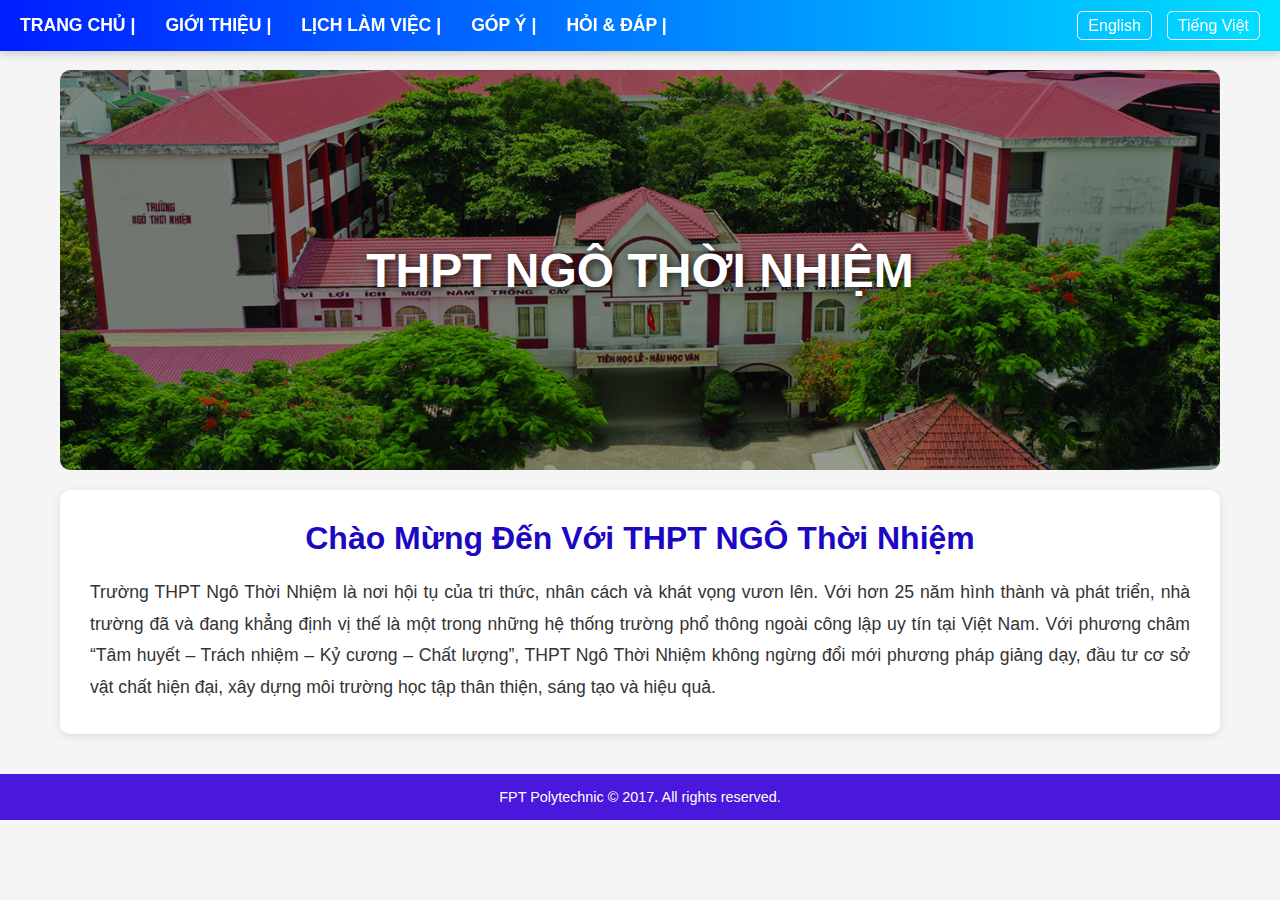
<file: index.html>
<!DOCTYPE html>
<html lang="vi">

<head>
    <meta charset="UTF-8">
    <meta name="viewport" content="width=device-width, initial-scale=1.0">
    <link rel="stylesheet" href="style.css">
    <title>THPT NGÔ THỜI  NHIỆM </title>
</head>

<body>
    <div class="container">
        <!-- Header -->
        <div class="header">
            <img src="ntn.jpg" alt="Logo Trường">
            <div class="company-info">
                <h1>THPT NGÔ THỜI NHIỆM</h1>
            </div>
        </div>

        <!-- Menu Điều Hướng -->
        <div class="nav">
            <ul class="menu">
                <li><a href="#" onclick="showHome(event)">Trang Chủ |</a></li>
                <li><a href="#" onclick="loadPage(event, 'gioithieu.html')">Giới Thiệu |</a></li>
                <li><a href="#" onclick="loadPage(event, 'lichlamviec.html')">Lịch Làm Việc |</a></li>
                <li><a href="#" onclick="loadPage(event, 'gopy.html')">Góp Ý |</a></li>
                <li><a href="#" onclick="loadPage(event, 'hoidap.html')">Hỏi & Đáp |</a></li>
            </ul>
            <div class="nav-right">
                <ul class="language">
                    <li><a href="#" onclick="changeLanguage('en')">English</a></li>
                    <li><a href="#" onclick="changeLanguage('vi')">Tiếng Việt</a></li>
                </ul>
            </div>
        </div>

        <!-- Phần Giới Thiệu (Mặc định) -->
        <div id="intro">
            <h2>Chào Mừng Đến Với THPT NGÔ Thời Nhiệm</h2>
            <p>
                Trường THPT Ngô Thời Nhiệm là nơi hội tụ của tri thức, nhân cách và khát vọng vươn lên. Với hơn 25 năm hình thành và phát triển, nhà trường đã và đang khẳng định vị thế là một trong những hệ thống trường phổ thông ngoài công lập uy tín tại Việt Nam.

Với phương châm “Tâm huyết – Trách nhiệm – Kỷ cương – Chất lượng”, THPT Ngô Thời Nhiệm không ngừng đổi mới phương pháp giảng dạy, đầu tư cơ sở vật chất hiện đại, xây dựng môi trường học tập thân thiện, sáng tạo và hiệu quả.
            </p>
        </div>

        <!-- Iframe để hiển thị nội dung khi nhấn menu -->
        <iframe id="contentFrame" src="" width="100%" height="600px" style="border:none; display: none;"></iframe>
    </div>

    <!-- Footer -->
    <footer>
        FPT Polytechnic © 2017. All rights reserved.
    </footer>

    <!-- JavaScript -->
    <script>
        // Đặt lại trạng thái khi trang được tải
        window.onload = function () {
            document.getElementById("contentFrame").style.display = "none";
            document.getElementById("intro").style.display = "block";
        };

        function loadPage(event, page) {
            event.preventDefault(); // Ngăn chặn tải trang mới

            // Ẩn phần intro và hiển thị iframe
            document.getElementById("intro").style.display = "none";
            let iframe = document.getElementById("contentFrame");
            iframe.style.display = "block";
            iframe.src = page;
        }

        function showHome(event) {
            event.preventDefault(); // Ngăn chặn tải trang mới

            // Ẩn iframe và hiển thị phần intro
            document.getElementById("contentFrame").style.display = "none";
            document.getElementById("intro").style.display = "block";
        }

        function changeLanguage(language) {
            alert('Language changed to ' + language);
        }
    </script>
</body>

</html>
</file>
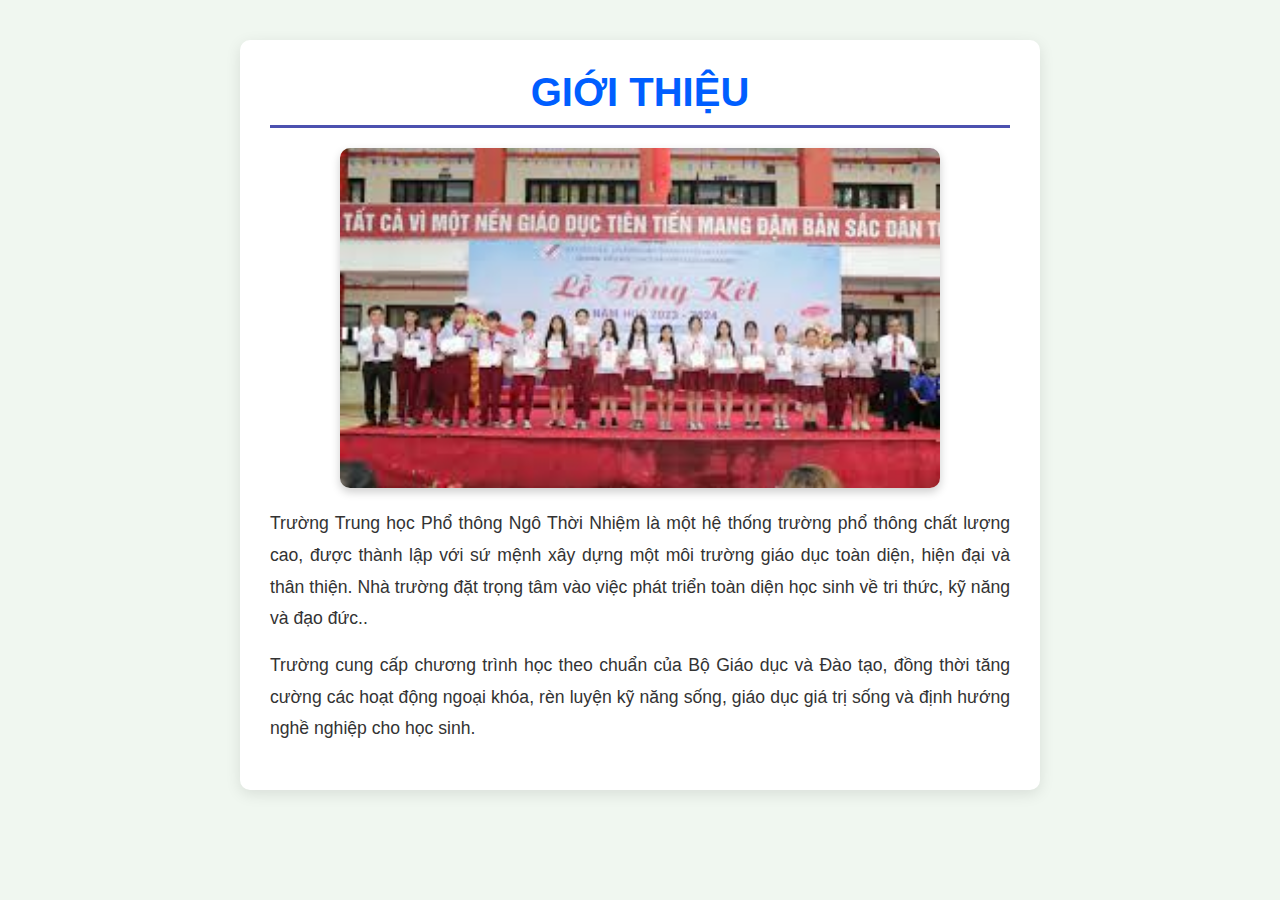
<file: gioithieu.html>
<!DOCTYPE html>
<html lang="vi">

<head>
    <meta charset="UTF-8">
    <meta name="viewport" content="width=device-width, initial-scale=1.0">
    <link rel="stylesheet" href="gioithieu.css">
    <title>Giới Thiệu - THPT NGÔ THỜI NHIỆM</title>
</head>

<body>
    <div class="container">
        <h1>GIỚI THIỆU</h1>
        <img src="hinh1.jpg" alt="Học sinh THPT NGÔ THỜI NHIỆM">
        <p>Trường Trung học Phổ thông Ngô Thời Nhiệm là một hệ thống trường phổ thông chất lượng cao, được thành lập với sứ mệnh xây dựng một môi trường giáo dục toàn diện, hiện đại và thân thiện. Nhà trường đặt trọng tâm vào việc phát triển toàn diện học sinh về tri thức, kỹ năng và đạo đức..</p>
        <p>Trường cung cấp chương trình học theo chuẩn của Bộ Giáo dục và Đào tạo, đồng thời tăng cường các hoạt động ngoại khóa, rèn luyện kỹ năng sống, giáo dục giá trị sống và định hướng nghề nghiệp cho học sinh.
        </p>
    </div>
</body>

</html>
</file>
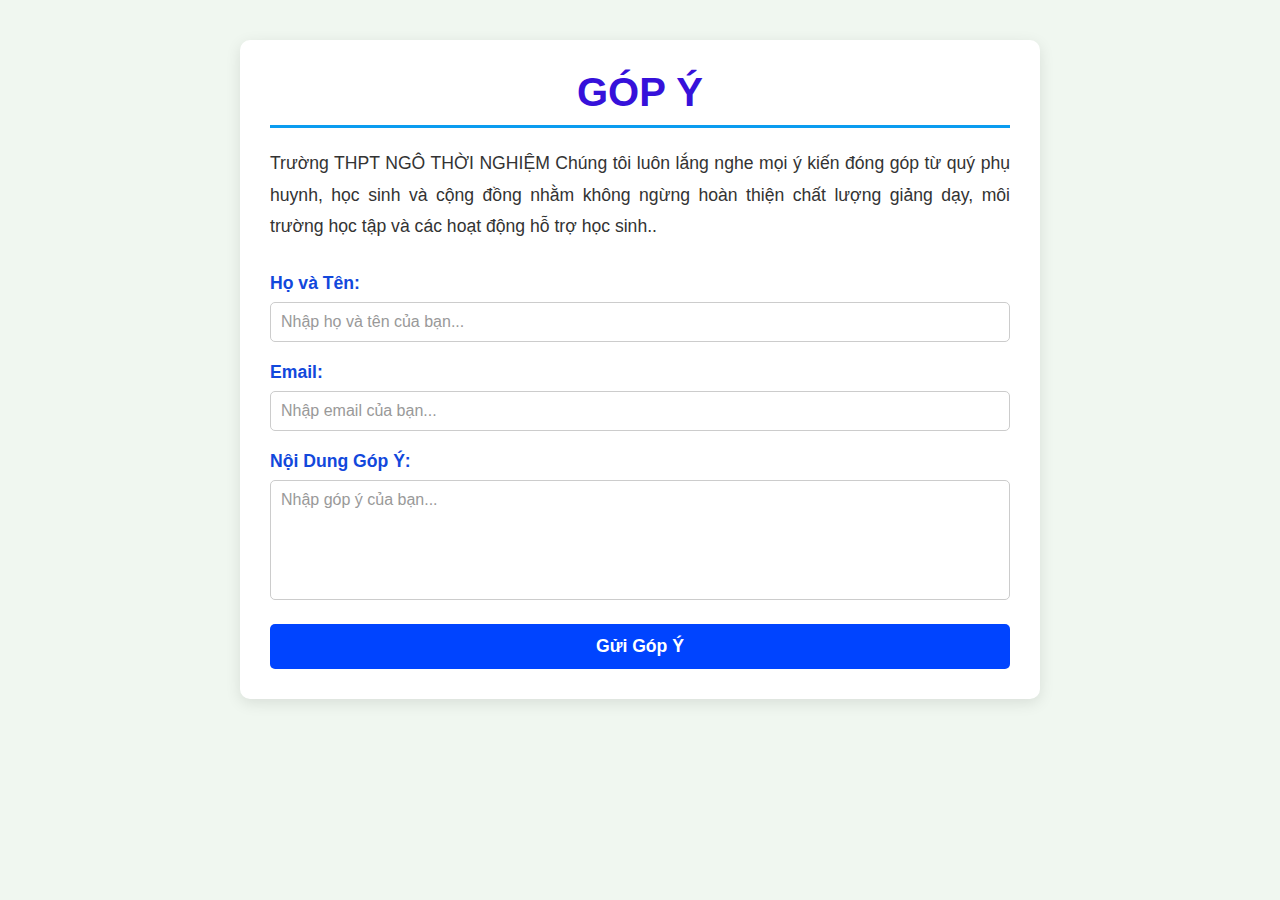
<file: gopy.html>
<!DOCTYPE html>
<html lang="vi">

<head>
    <meta charset="UTF-8">
    <meta name="viewport" content="width=device-width, initial-scale=1.0">
    <link rel="stylesheet" href="gopy.css">
    <title>Góp Ý - THPT NGÔ THỜI NGHIỆM</title>
</head>

<body>
    <div class="container">
        <h1>GÓP Ý</h1>
        <p>Trường THPT NGÔ THỜI NGHIỆM Chúng tôi luôn lắng nghe mọi ý kiến đóng góp từ quý phụ huynh, học sinh và cộng đồng nhằm không ngừng hoàn thiện chất lượng giảng dạy, môi trường học tập và các hoạt động hỗ trợ học sinh..</p>

        <form action="thanku.html" method="get">
            <div class="form-group">
                <label for="name">Họ và Tên:</label>
                <input type="text" id="name" name="name" placeholder="Nhập họ và tên của bạn..." required>
            </div>
            <div class="form-group">
                <label for="email">Email:</label>
                <input type="email" id="email" name="email" placeholder="Nhập email của bạn..." required>
            </div>
            <div class="form-group">
                <label for="message">Nội Dung Góp Ý:</label>
                <textarea id="message" name="message" placeholder="Nhập góp ý của bạn..." required></textarea>
            </div>
            <button type="submit">Gửi Góp Ý</button>
        </form>
    </div>
</body>

</html>
</file>
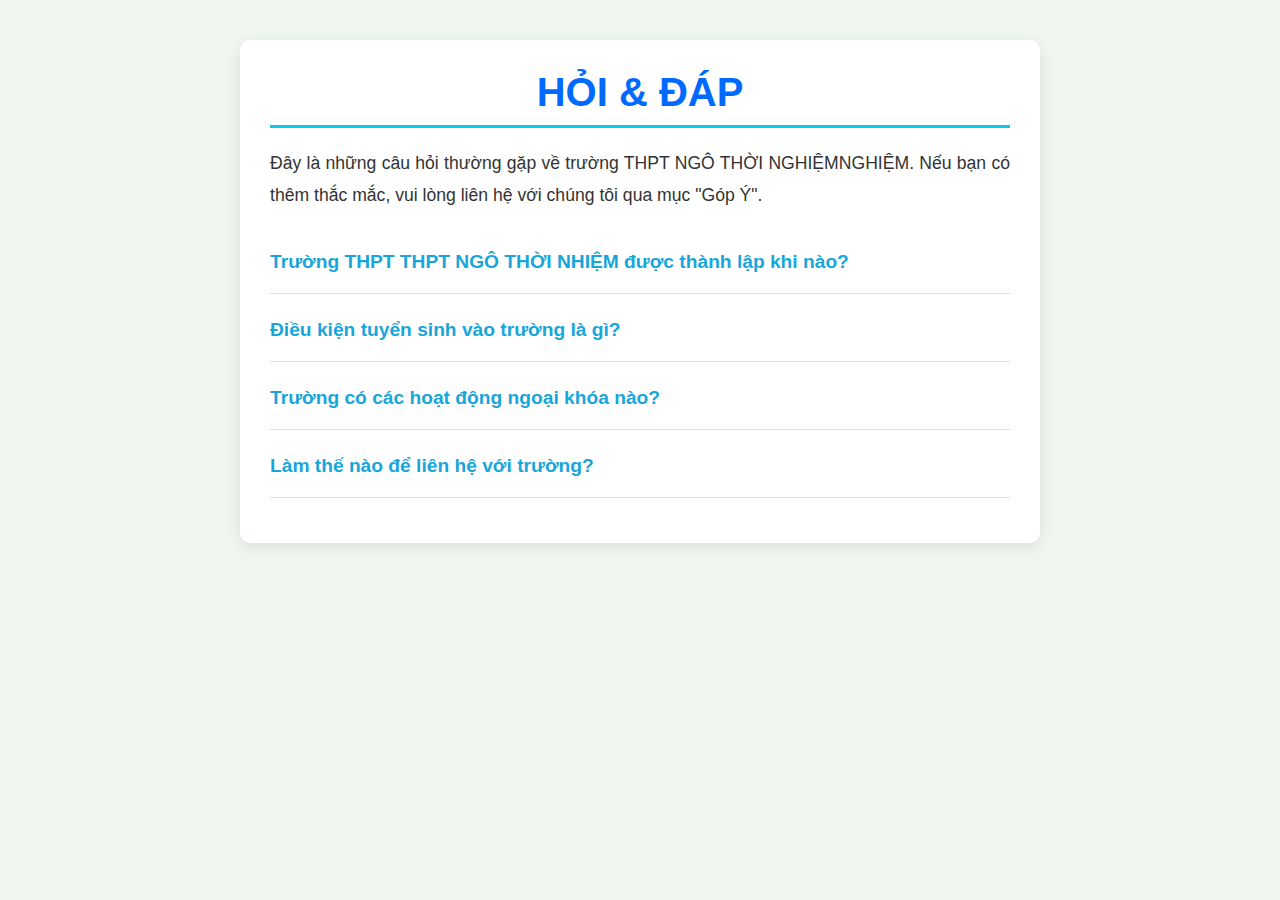
<file: hoidap.html>
<!DOCTYPE html>
<html lang="vi">

<head>
    <meta charset="UTF-8">
    <meta name="viewport" content="width=device-width, initial-scale=1.0">
    <link rel="stylesheet" href="hoidap.css">
    <title>Hỏi & Đáp - THPT Mỹ Hương</title>
</head>

<body>
    <div class="container">
        <h1>HỎI & ĐÁP</h1>
        <p>Đây là những câu hỏi thường gặp về trường THPT NGÔ THỜI NGHIỆMNGHIỆM. Nếu bạn có thêm thắc mắc, vui lòng liên hệ với chúng
            tôi qua mục "Góp Ý".</p>

        <div class="faq">
            <div class="item">
                <h3>Trường THPT THPT NGÔ THỜI NHIỆM được thành lập khi nào?</h3>
                <p>​Trường THPT Ngô Thời Nhiệm được thành lập vào năm 1997 với cơ sở đầu tiên là Trường Tiểu học Dân lập Ngô Thời Nhiệm và Trường THCS Ngô Thời Nhiệm. Đến năm 2022, hệ thống trường đã tổ chức lễ kỷ niệm 25 năm thành lập và phát triển.</p>
            </div>
            <div class="item">
                <h3>Điều kiện tuyển sinh vào trường là gì?</h3>
                <p>Học sinh cần tốt nghiệp THCS và tham gia kỳ thi tuyển sinh do Sở Giáo dục và Đào tạo Sóc Trăng tổ
                    chức. Điểm xét tuyển sẽ dựa trên kết quả thi và học bạ.</p>
            </div>
            <div class="item">
                <h3>Trường có các hoạt động ngoại khóa nào?</h3>
                <p>Trường tổ chức nhiều hoạt động ngoại khóa như văn nghệ, thể thao, câu lạc bộ tiếng Anh, và các buổi
                    tham quan dã ngoại để phát triển kỹ năng toàn diện cho học sinh.</p>
            </div>
            <div class="item">
                <h3>Làm thế nào để liên hệ với trường?</h3>
                <p>Bạn có thể liên hệ qua email <strong>thptntnntn@gmail.com</strong> hoặc số điện thoại <strong>0299
                        123 4567</strong>. Ngoài ra, bạn cũng có thể gửi góp ý qua mục "Góp Ý" trên website.</p>
            </div>
        </div>
    </div>

    <script>
        // JavaScript để xử lý mở rộng/thu gọn các câu hỏi
        document.querySelectorAll('.item h3').forEach(item => {
            item.addEventListener('click', () => {
                const parent = item.parentElement;
                const isActive = parent.classList.contains('active');

                // Đóng tất cả các mục khác
                document.querySelectorAll('.item').forEach(i => {
                    i.classList.remove('active');
                });

                // Nếu mục này chưa được mở, mở nó
                if (!isActive) {
                    parent.classList.add('active');
                }
            });
        });
    </script>
</body>

</html>
</file>
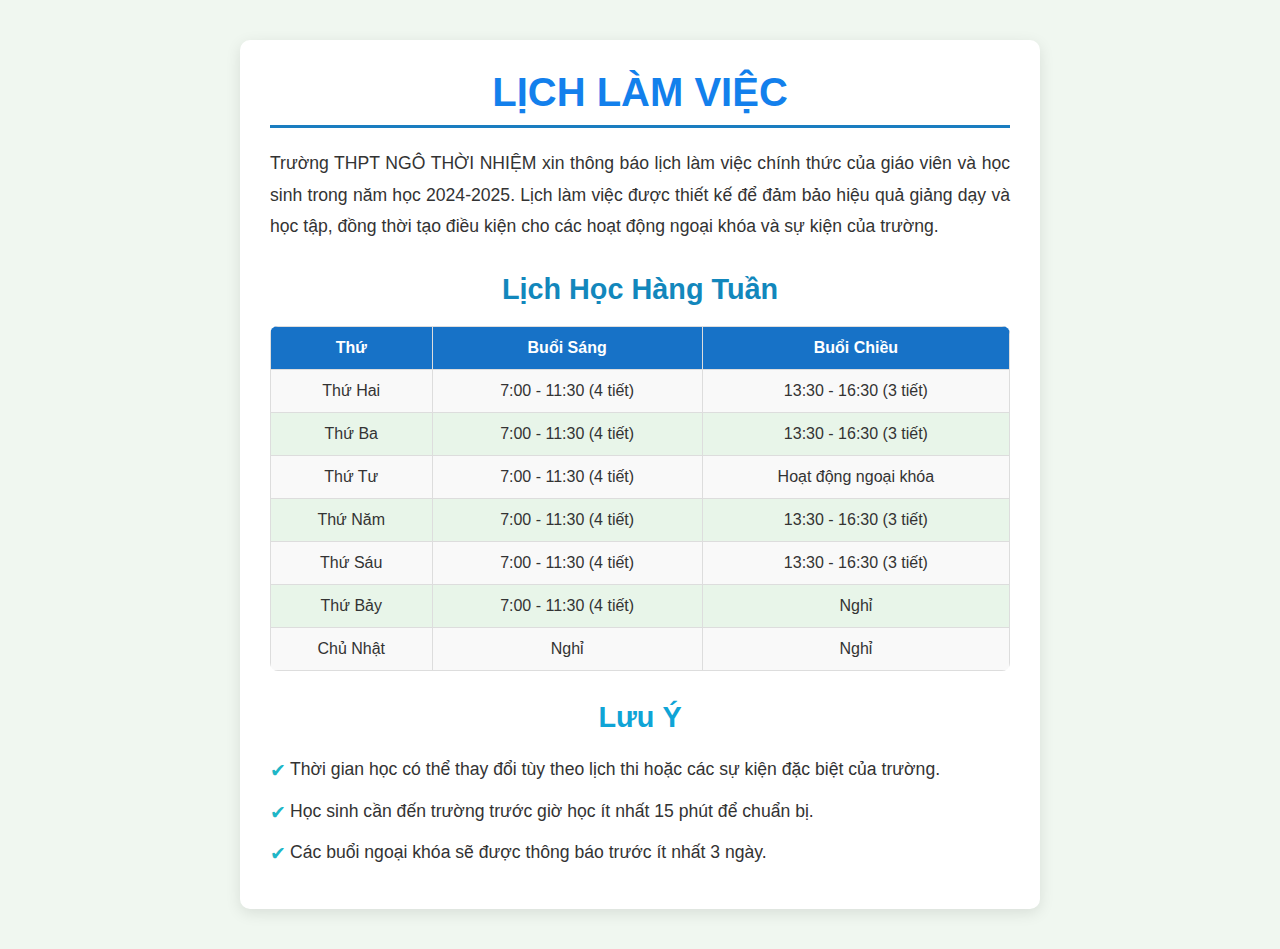
<file: lichlamviec.html>
<!DOCTYPE html>
<html lang="vi">

<head>
    <meta charset="UTF-8">
    <meta name="viewport" content="width=device-width, initial-scale=1.0">
    <link rel="stylesheet" href="lichlamviec.css">
    <title>Lịch Làm Việc - THPT NGÔ THỜI NGHIỆM</title>
</head>

<body>
    <div class="container">
        <h1>LỊCH LÀM VIỆC</h1>
        <p>Trường THPT NGÔ THỜI NHIỆM xin thông báo lịch làm việc chính thức của giáo viên và học sinh trong năm học
            2024-2025. Lịch làm việc được thiết kế để đảm bảo hiệu quả giảng dạy và học tập, đồng thời tạo điều kiện cho
            các hoạt động ngoại khóa và sự kiện của trường.</p>

        <div class="schedule">
            <h2>Lịch Học Hàng Tuần</h2>
            <table>
                <thead>
                    <tr>
                        <th>Thứ</th>
                        <th>Buổi Sáng</th>
                        <th>Buổi Chiều</th>
                    </tr>
                </thead>
                <tbody>
                    <tr>
                        <td>Thứ Hai</td>
                        <td>7:00 - 11:30 (4 tiết)</td>
                        <td>13:30 - 16:30 (3 tiết)</td>
                    </tr>
                    <tr>
                        <td>Thứ Ba</td>
                        <td>7:00 - 11:30 (4 tiết)</td>
                        <td>13:30 - 16:30 (3 tiết)</td>
                    </tr>
                    <tr>
                        <td>Thứ Tư</td>
                        <td>7:00 - 11:30 (4 tiết)</td>
                        <td>Hoạt động ngoại khóa</td>
                    </tr>
                    <tr>
                        <td>Thứ Năm</td>
                        <td>7:00 - 11:30 (4 tiết)</td>
                        <td>13:30 - 16:30 (3 tiết)</td>
                    </tr>
                    <tr>
                        <td>Thứ Sáu</td>
                        <td>7:00 - 11:30 (4 tiết)</td>
                        <td>13:30 - 16:30 (3 tiết)</td>
                    </tr>
                    <tr>
                        <td>Thứ Bảy</td>
                        <td>7:00 - 11:30 (4 tiết)</td>
                        <td>Nghỉ</td>
                    </tr>
                    <tr>
                        <td>Chủ Nhật</td>
                        <td>Nghỉ</td>
                        <td>Nghỉ</td>
                    </tr>
                </tbody>
            </table>
        </div>

        <div class="notes">
            <h2>Lưu Ý</h2>
            <ul>
                <li>Thời gian học có thể thay đổi tùy theo lịch thi hoặc các sự kiện đặc biệt của trường.</li>
                <li>Học sinh cần đến trường trước giờ học ít nhất 15 phút để chuẩn bị.</li>
                <li>Các buổi ngoại khóa sẽ được thông báo trước ít nhất 3 ngày.</li>
            </ul>
        </div>
    </div>
</body>

</html>
</file>
<file: style.css>
* {
    margin: 0;
    padding: 0;
    box-sizing: border-box;
    font-family: Arial, sans-serif;
}

body {
    background-color: #f5f5f5;
}

/* Container */
.container {
    width: 100%;
    max-width: 1200px;
    margin: 0 auto;
    padding: 20px;
}

/* Header */
.header {
    position: relative;
    width: 100%;
    height: 400px;
    overflow: hidden;
    border-radius: 10px;
    margin-bottom: 20px;
}

.header img {
    width: 100%;
    height: 100%;
    object-fit: cover;
    filter: brightness(60%);
}

.header .company-info {
    position: absolute;
    top: 50%;
    left: 50%;
    transform: translate(-50%, -50%);
    text-align: center;
}

.header h1 {
    color: #fff;
    font-size: 3rem;
    font-weight: 700;
    text-shadow: 2px 2px 10px rgba(0, 0, 0, 0.8);
}

/* Navigation */
.nav {
    position: fixed;
    /* Cố định menu ở phía trên */
    top: 0;
    left: 0;
    width: 100%;
    background: linear-gradient(90deg, #001eff, #00e1ff);
    /* Màu xanh lá */
    padding: 15px 20px;
    border-radius: 0;
    /* Bỏ bo góc vì menu cố định */
    box-shadow: 0 2px 10px rgba(0, 0, 0, 0.2);
    display: flex;
    justify-content: space-between;
    align-items: center;
    z-index: 1000;
    /* Đảm bảo menu nằm trên các phần khác */
}

/* Thêm padding-top cho container để tránh bị che bởi menu cố định */
.container {
    padding-top: 70px;
    /* Khoảng cách tương ứng với chiều cao của menu */
}

.nav ul.menu {
    list-style: none;
    display: flex;
    gap: 30px;
    margin: 0;
    padding: 0;
}

.nav ul.menu li a {
    color: #fff;
    text-decoration: none;
    font-size: 1.1rem;
    font-weight: 600;
    text-transform: uppercase;
    transition: color 0.3s ease;
}

.nav ul.menu li a:hover {
    color: #ffeb3b;
}

.nav-right ul.language {
    list-style: none;
    display: flex;
    gap: 15px;
    margin: 0;
    padding: 0;
}

.nav-right ul.language li a {
    color: #fff;
    text-decoration: none;
    font-size: 1rem;
    padding: 5px 10px;
    border: 1px solid #fff;
    border-radius: 5px;
    transition: background-color 0.3s ease, color 0.3s ease;
}

.nav-right ul.language li a:hover {
    background-color: #fff;
    color: #008cff;
}

/* Phần Intro */
#intro {
    background-color: #fff;
    padding: 30px;
    border-radius: 10px;
    box-shadow: 0 2px 10px rgba(0, 0, 0, 0.1);
    margin-bottom: 20px;
}

#intro h2 {
    font-size: 2rem;
    color: #1b08c2;
    /* Màu xanh lá */
    text-align: center;
    margin-bottom: 20px;
}

#intro p {
    font-size: 1.1rem;
    color: #333;
    line-height: 1.8;
    text-align: justify;
}

/* Iframe */
#contentFrame {
    margin-bottom: 20px;
}

/* Footer */
footer {
    background-color: #4918dc;
    /* Màu xanh lá */
    color: #fff;
    text-align: center;
    padding: 15px 0;
    font-size: 0.9rem;
}

/* Responsive */
@media (max-width: 768px) {
    .header {
        height: 300px;
    }

    .header h1 {
        font-size: 2rem;
    }

    .container {
        padding-top: 100px;
        /* Tăng padding-top trên thiết bị di động */
    }

    .nav {
        flex-direction: column;
        gap: 15px;
        padding: 10px 20px;
    }

    .nav ul.menu {
        flex-direction: column;
        gap: 15px;
        text-align: center;
    }

    .nav-right ul.language {
        gap: 10px;
    }

    #intro h2 {
        font-size: 1.8rem;
    }

    #intro p {
        font-size: 1rem;
    }
}
</file>
<file: gioithieu.css>
* {
    margin: 0;
    padding: 0;
    box-sizing: border-box;
    font-family: Arial, sans-serif;
}

body {
    background-color: #f0f7f0;
    margin: 0;
    padding: 0;
    /* Màu nền nhạt, tông xanh lá nhẹ */
}

/* Container */
.container {
    width: 90%;
    max-width: 800px;
    margin: 40px auto;
    padding: 30px;
    background-color: #ffffff;
    border-radius: 10px;
    box-shadow: 0 4px 15px rgba(0, 0, 0, 0.1);
}

/* Tiêu đề */
.container h1 {
    font-size: 2.5rem;
    color: #005eff;
    /* Màu xanh lá đậm cho tiêu đề */
    text-align: center;
    text-transform: uppercase;
    margin-bottom: 20px;
    border-bottom: 3px solid #4c51af;
    /* Đường viền dưới màu xanh lá */
    padding-bottom: 10px;
}

/* Hình ảnh */
.container img {
    width: 100%;
    max-width: 600px;
    display: block;
    margin: 20px auto;
    border-radius: 10px;
    box-shadow: 0 4px 10px rgba(0, 0, 0, 0.2);
}

/* Đoạn văn */
.container p {
    font-size: 1.1rem;
    color: #333;
    line-height: 1.8;
    margin-bottom: 15px;
    text-align: justify;
}

/* Responsive */
@media (max-width: 768px) {
    .container {
        padding: 20px;
    }

    .container h1 {
        font-size: 2rem;
    }

    .container p {
        font-size: 1rem;
    }
}
</file>
<file: gopy.css>
* {
    margin: 0;
    padding: 0;
    box-sizing: border-box;
    font-family: Arial, sans-serif;
}

body {
    background-color: #f0f7f0;
    /* Màu nền nhạt, tông xanh lá nhẹ */
}

/* Container */
.container {
    width: 90%;
    max-width: 800px;
    margin: 40px auto;
    padding: 30px;
    background-color: #ffffff;
    border-radius: 10px;
    box-shadow: 0 4px 15px rgba(0, 0, 0, 0.1);
}

/* Tiêu đề chính */
.container h1 {
    font-size: 2.5rem;
    color: #3611da;
    /* Màu xanh lá đậm cho tiêu đề */
    text-align: center;
    text-transform: uppercase;
    margin-bottom: 20px;
    border-bottom: 3px solid #0a9cf0;
    /* Đường viền dưới màu xanh lá */
    padding-bottom: 10px;
}

/* Đoạn văn giới thiệu */
.container>p {
    font-size: 1.1rem;
    color: #333;
    line-height: 1.8;
    margin-bottom: 30px;
    text-align: justify;
}

/* Form */
.form-group {
    margin-bottom: 20px;
}

.form-group label {
    display: block;
    font-size: 1.1rem;
    color: #1248dc;
    /* Màu xanh lá đậm cho nhãn */
    margin-bottom: 8px;
    font-weight: bold;
}

.form-group input,
.form-group textarea {
    width: 100%;
    padding: 10px;
    border: 1.5px solid #ccc;
    border-radius: 5px;
    font-size: 1rem;
    transition: border-color 0.3s ease-in-out;
}

.form-group input:focus,
.form-group textarea:focus {
    border-color: #0066ff;
    /* Màu xanh lá khi focus */
    outline: none;
}

.form-group textarea {
    height: 120px;
    resize: none;
}

.form-group input::placeholder,
.form-group textarea::placeholder {
    color: #999;
}

button {
    width: 100%;
    padding: 12px;
    background-color: #0044ff;
    /* Màu xanh lá cho nút */
    color: #ffffff;
    border: none;
    border-radius: 5px;
    font-size: 1.1rem;
    font-weight: bold;
    cursor: pointer;
    transition: background-color 0.3s ease, transform 0.3s ease;
}

button:hover {
    background-color: #006eff;
    /* Màu xanh lá đậm hơn khi hover */
    transform: scale(1.02);
}

/* Responsive */
@media (max-width: 768px) {
    .container {
        padding: 20px;
    }

    .container h1 {
        font-size: 2rem;
    }

    .container>p {
        font-size: 1rem;
    }

    .form-group label {
        font-size: 1rem;
    }

    .form-group input,
    .form-group textarea {
        font-size: 0.9rem;
    }

    button {
        font-size: 1rem;
        padding: 10px;
    }
}
</file>
<file: hoidap.css>
* {
    margin: 0;
    padding: 0;
    box-sizing: border-box;
    font-family: Arial, sans-serif;
}

body {
    background-color: #f0f7f0;
    /* Màu nền nhạt, tông xanh lá nhẹ */
}

/* Container */
.container {
    width: 90%;
    max-width: 800px;
    margin: 40px auto;
    padding: 30px;
    background-color: #ffffff;
    border-radius: 10px;
    box-shadow: 0 4px 15px rgba(0, 0, 0, 0.1);
}

/* Tiêu đề chính */
.container h1 {
    font-size: 2.5rem;
    color: #006aff;
    /* Màu xanh lá đậm cho tiêu đề */
    text-align: center;
    text-transform: uppercase;
    margin-bottom: 20px;
    border-bottom: 3px solid #06cdf0;
    /* Đường viền dưới màu xanh lá */
    padding-bottom: 10px;
}

/* Đoạn văn giới thiệu */
.container>p {
    font-size: 1.1rem;
    color: #333;
    line-height: 1.8;
    margin-bottom: 30px;
    text-align: justify;
}

/* FAQ Section */
.faq .item {
    margin-bottom: 15px;
    border-bottom: 1px solid #e0e0e0;
    padding-bottom: 10px;
}

.faq .item h3 {
    font-size: 1.2rem;
    color: #18a6da;
    /* Màu xanh lá đậm */
    cursor: pointer;
    padding: 10px 0;
    transition: color 0.3s ease;
}

.faq .item h3:hover {
    color: #1d94ef;
    /* Màu xanh lá nhạt hơn khi hover */
}

.faq .item p {
    font-size: 1rem;
    color: #333;
    line-height: 1.6;
    display: none;
    /* Ẩn nội dung câu trả lời mặc định */
    padding: 10px 0;
}

.faq .item.active p {
    display: block;
    /* Hiển thị nội dung khi mục được mở */
}

/* Định dạng cho các phần tử strong (email, số điện thoại) */
strong {
    color: #d32f2f;
    /* Màu đỏ để nổi bật */
}

/* Responsive */
@media (max-width: 768px) {
    .container {
        padding: 20px;
    }

    .container h1 {
        font-size: 2rem;
    }

    .container>p {
        font-size: 1rem;
    }

    .faq .item h3 {
        font-size: 1.1rem;
    }

    .faq .item p {
        font-size: 0.9rem;
    }
}
</file>
<file: lichlamviec.css>
* {
    margin: 0;
    padding: 0;
    box-sizing: border-box;
    font-family: Arial, sans-serif;
}

body {
    background-color: #f0f7f0;
    /* Màu nền nhạt, tông xanh lá nhẹ */
}

/* Container */
.container {
    width: 90%;
    max-width: 800px;
    margin: 40px auto;
    padding: 30px;
    background-color: #ffffff;
    border-radius: 10px;
    box-shadow: 0 4px 15px rgba(0, 0, 0, 0.1);
}

/* Tiêu đề chính */
.container h1 {
    font-size: 2.5rem;
    color: #1380ec;
    /* Màu xanh lá đậm cho tiêu đề */
    text-align: center;
    text-transform: uppercase;
    margin-bottom: 20px;
    border-bottom: 3px solid #1a7dc0;
    /* Đường viền dưới màu  */
    padding-bottom: 10px;
}

/* Đoạn văn giới thiệu */
.container>p {
    font-size: 1.1rem;
    color: #333;
    line-height: 1.8;
    margin-bottom: 30px;
    text-align: justify;
}

/* Phần lịch làm việc */
.schedule {
    margin-bottom: 30px;
}

.schedule h2 {
    font-size: 1.8rem;
    color: #1287bc;
    /* Màu xanh lá đậm */
    text-align: center;
    margin-bottom: 20px;
}

/* Bảng lịch làm việc */
.schedule table {
    width: 100%;
    border-collapse: collapse;
    margin: 0 auto;
    background-color: #f9f9f9;
    border-radius: 8px;
    overflow: hidden;
}

.schedule table th,
.schedule table td {
    padding: 12px 15px;
    text-align: center;
    border: 1px solid #ddd;
}

.schedule table th {
    background-color: #1772c7;
    /* Màu xanh lá cho tiêu đề bảng */
    color: #ffffff;
    font-weight: bold;
}

.schedule table td {
    font-size: 1rem;
    color: #333;
}

.schedule table tr:nth-child(even) {
    background-color: #e8f5e9;
    /* Màu xanh lá nhạt cho các hàng chẵn */
}

.schedule table tr:hover {
    background-color: #c8e6c9;
    /* Màu xanh lá nhạt hơn khi hover */
}

/* Phần lưu ý */
.notes h2 {
    font-size: 1.8rem;
    color: #0fa4d6;
    /* Màu xanh lá đậm */
    text-align: center;
    margin-bottom: 20px;
}

.notes ul {
    list-style-type: none;
    padding-left: 0;
}

.notes ul li {
    font-size: 1.1rem;
    color: #333;
    line-height: 1.8;
    margin-bottom: 10px;
    padding-left: 20px;
    position: relative;
}

.notes ul li::before {
    content: "✔";
    color: #1eb6c7;
    /* Màu xanh lá cho dấu check */
    position: absolute;
    left: 0;
    font-size: 1.2rem;
}

/* Responsive */
@media (max-width: 768px) {
    .container {
        padding: 20px;
    }

    .container h1 {
        font-size: 2rem;
    }

    .schedule h2,
    .notes h2 {
        font-size: 1.5rem;
    }

    .schedule table th,
    .schedule table td {
        padding: 8px 10px;
        font-size: 0.9rem;
    }

    .container>p,
    .notes ul li {
        font-size: 1rem;
    }
}
</file>
